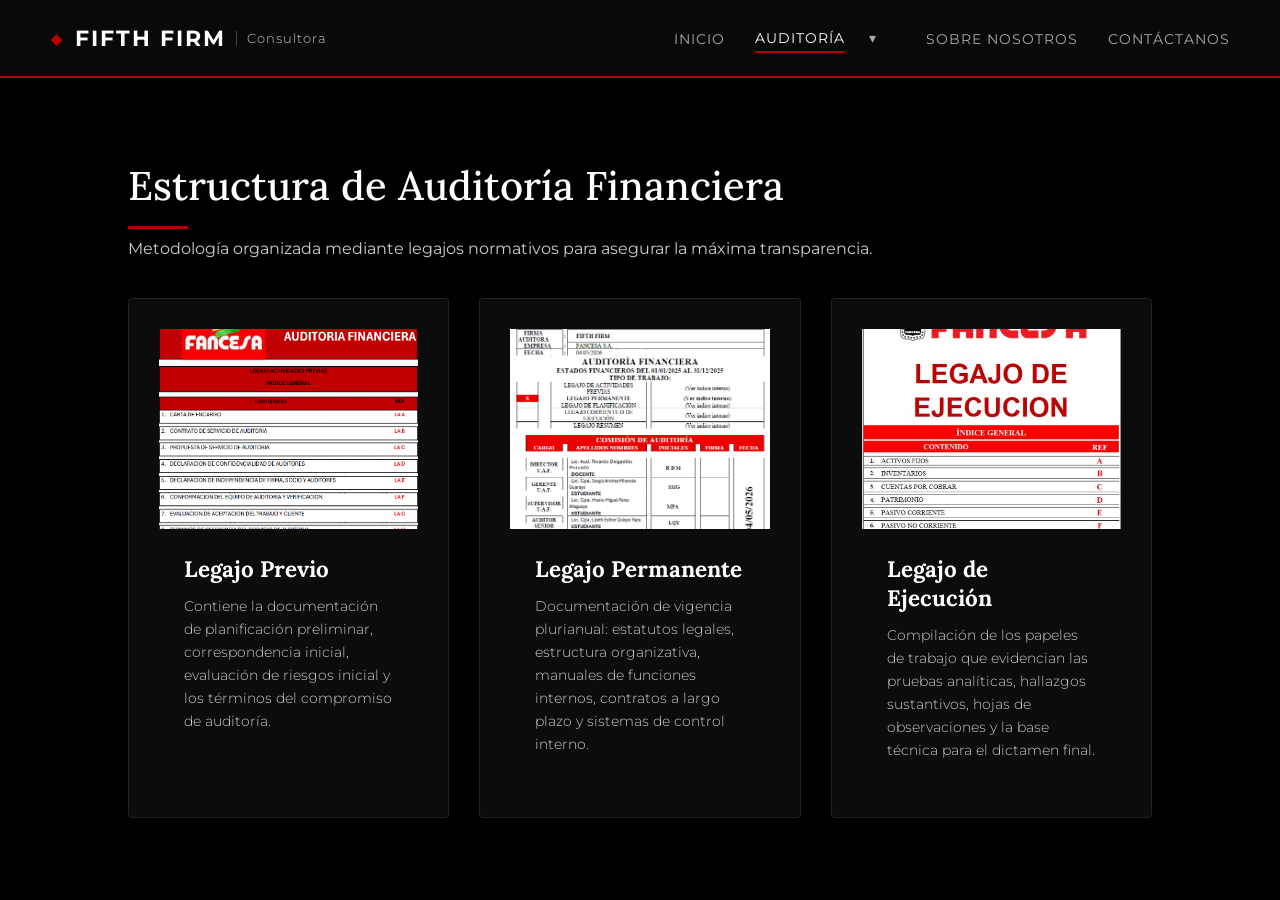
<file: auditoria.html>
<!DOCTYPE html>
<html lang="es">
<head>
    <meta charset="UTF-8">
    <meta name="viewport" content="width=device-width, initial-scale=1.0">
    <title>Servicios de Auditoría - FIFTH FIRM</title>
    <link href="https://fonts.googleapis.com/css2?family=Lora:wght@500&family=Montserrat:wght@300;400;600;700&display=swap" rel="stylesheet">
    <link rel="stylesheet" href="estilo.css">
    <style>
        /* --- ACTUALIZACIÓN DE ESTILOS PARA TARJETAS CON IMÁGENES --- */

        .card-link {
            text-decoration: none;
            display: block;
            color: inherit; 
        }

        .card {
            background-color: #0c0c0c;
            border: 1px solid #222;
            border-radius: 4px; 
            overflow: hidden; 
            transition: transform 0.3s ease, border-color 0.3s ease; 
            scroll-margin-top: 140px;
            height: 100%; 
            display: flex;
            flex-direction: column; 
        }

        .card-image {
            width: 100%;
            height: 200px; 
            overflow: hidden;
            background-color: #1a1a1a; 
            transition: height 0.4s ease; 
        }

        .card-image img {
            width: 100%;
            height: 100%;
            object-fit: cover; 
            transition: object-fit 0.4s ease, transform 0.4s ease;
        }

        .card:hover {
            transform: translateY(-5px);
            border-color: #b30000;
        }

        .card:hover .card-image img {
            object-fit: contain; 
            transform: scale(1.05); 
            background-color: #000000; 
        }

        .card-content {
            padding: 25px; 
            flex-grow: 1; 
        }

        .card-content h3 {
            font-family: 'Lora', serif;
            font-size: 1.4rem;
            color: #ffffff;
            margin-bottom: 12px;
        }

        .card-content p {
            color: #cccccc;
            font-size: 0.9rem;
            line-height: 1.6;
            font-weight: 300;
        }
    </style>
</head>
<body>

    <header>
        <div class="nav-container">
            <a href="index.html" class="logo" style="text-decoration: none;">
                <span>&#9670;</span> FIFTH FIRM <small>Consultora</small>
            </a>
            
            <button class="menu-toggle" id="mobile-menu-btn" aria-label="Abrir menú">
                <span></span>
                <span></span>
                <span></span>
            </button>

            <nav class="nav-menu" id="nav-menu">
                <ul>
                    <li><a href="index.html">Inicio</a></li>
                    <li class="dropdown active">
                        <a href="auditoria.html" class="dropdown-link">Auditoría</a>
                        <span class="arrow-btn" id="arrow-toggle">&#9662;</span>
                       <ul class="dropdown-menu" id="dropdown-sub">
        <li><a href="previo.html">Legajo Previo</a></li>
        <li><a href="permanente.html">Legajo Permanente</a></li>
        <li><a href="ejecucion.html">Legajo de Ejecución</a></li>
    </ul>
                    </li>
                    <li><a href="nosotros.html">Sobre Nosotros</a></li>
                    <li><a href="contacto.html">Contáctanos</a></li>
                </ul>
            </nav>
        </div>
    </header>

    <section class="page-container" style="margin-top: 120px;">
        <h2>Estructura de Auditoría Financiera</h2>
        <p style="color: #cccccc; margin-bottom: 40px;">Metodología organizada mediante legajos normativos para asegurar la máxima transparencia.</p>
        
        <div class="card-container">
            
            <a href="previo.html" class="card-link">
                <div class="card" id="previo"> 
                    <div class="card-image">
                        <img src="prev.png" alt="Planificación de Auditoría - Legajo Previo">
                    </div>
                    <div class="card-content">
                        <h3>Legajo Previo</h3>
                        <p>Contiene la documentación de planificación preliminar, correspondencia inicial, evaluación de riesgos inicial y los términos del compromiso de auditoría.</p>
                    </div>
                </div>
            </a>
            
            <a href="permanente.html" class="card-link">
                <div class="card" id="permanente">
                    <div class="card-image">
                        <img src="PERMA.png" alt="Documentación Corporativa - Legajo Permanente">
                    </div>
                    <div class="card-content">
                        <h3>Legajo Permanente</h3>
                        <p>Documentación de vigencia plurianual: estatutos legales, estructura organizativa, manuales de funciones internos, contratos a largo plazo y sistemas de control interno.</p>
                    </div>
                </div>
            </a>
    
            <a href="ejecucion.html" class="card-link">
                <div class="card" id="ejecucion">
                    <div class="card-image">
                        <img src="EJEC.jpg" alt="Papeles de Trabajo - Legajo de Ejecución">
                    </div>
                    <div class="card-content">
                        <h3>Legajo de Ejecución</h3>
                        <p>Compilación de los papeles de trabajo que evidencian las pruebas analíticas, hallazgos sustantivos, hojas de observaciones y la base técnica para el dictamen final.</p>
                    </div>
                </div>
            </a>
            
        </div>
    </section>

    <script>
        const mobileMenuBtn = document.getElementById('mobile-menu-btn');
        const navMenu = document.getElementById('nav-menu');
        const arrowToggle = document.getElementById('arrow-toggle');
        const dropdownSub = document.getElementById('dropdown-sub');

        mobileMenuBtn.addEventListener('click', (e) => {
            e.stopPropagation();
            mobileMenuBtn.classList.toggle('active');
            navMenu.classList.toggle('open');
            
            if(!navMenu.classList.contains('open')) {
                dropdownSub.classList.remove('show');
                arrowToggle.classList.remove('rotated');
            }
        });

        arrowToggle.addEventListener('click', (e) => {
            e.preventDefault(); 
            e.stopPropagation();
            dropdownSub.classList.toggle('show');
            arrowToggle.classList.toggle('rotated');
        });

        document.addEventListener('click', (e) => {
            if (!navMenu.contains(e.target) && !mobileMenuBtn.contains(e.target)) {
                mobileMenuBtn.classList.remove('active');
                navMenu.classList.remove('open');
                dropdownSub.classList.remove('show');
                arrowToggle.classList.remove('rotated');
            }
        });
    </script>
</body>
</html>
</file>
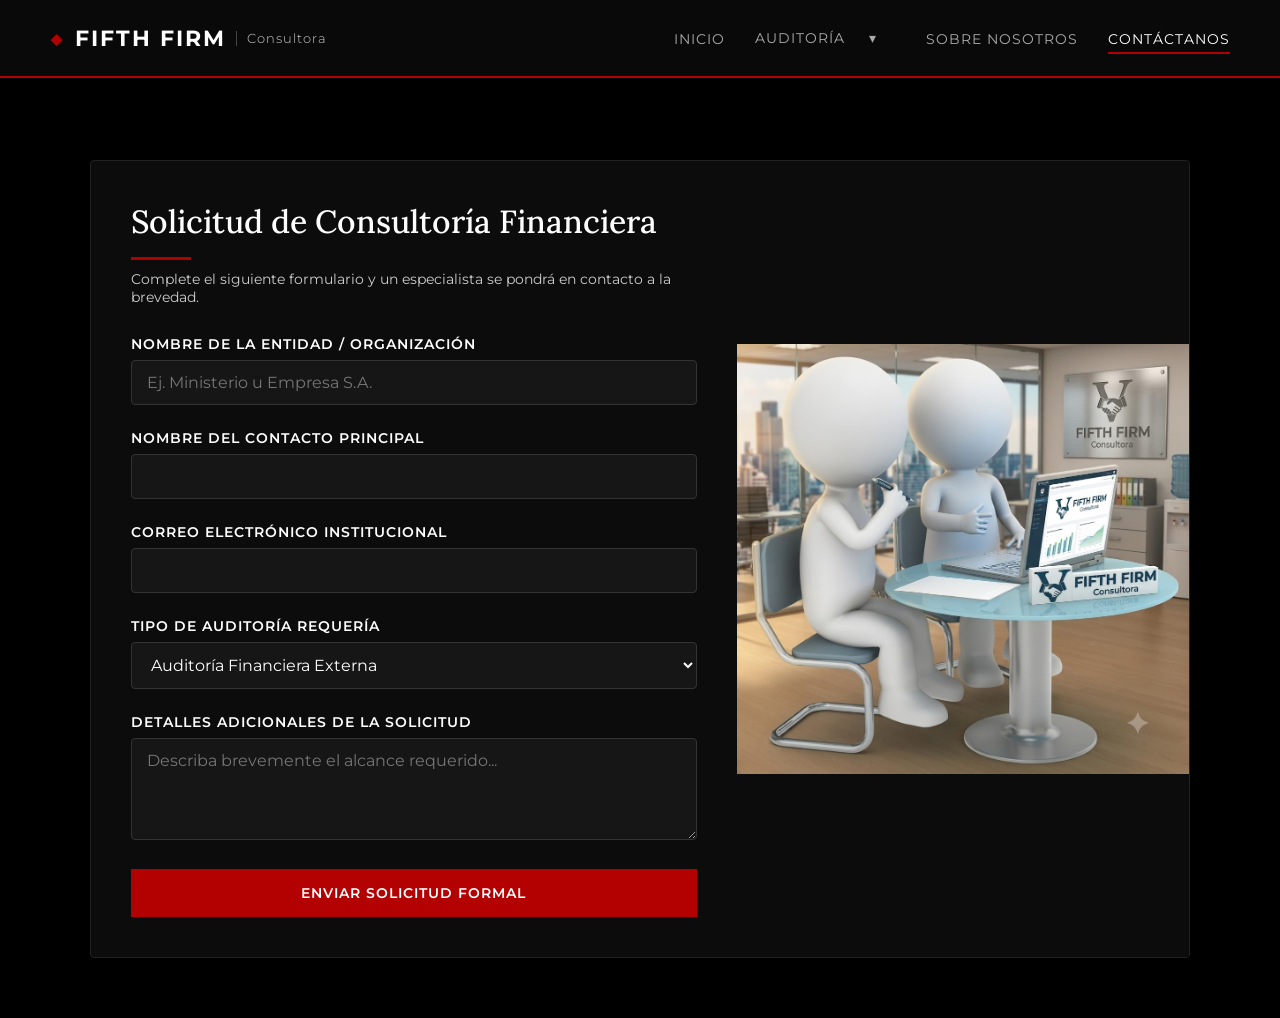
<file: contacto.html>
<!DOCTYPE html>
<html lang="es">
<head>
    <meta charset="UTF-8">
    <meta name="viewport" content="width=device-width, initial-scale=1.0">
    <title>Solicitar Consultoría - FIFTH FIRM</title>
    <link href="https://fonts.googleapis.com/css2?family=Lora:wght@500&family=Montserrat:wght@300;400;600;700&display=swap" rel="stylesheet">
    <link rel="stylesheet" href="estilo.css">
    
    <style>
        /* Estilos específicos para la distribución de pantalla dividida al 50% */
        .split-container {
            display: flex;
            align-items: stretch;
            width: 100%;
            max-width: 1100px; 
            margin: 40px auto; 
            background-color: #0c0c0c;
            border: 1px solid #222;
            border-radius: 4px;
            overflow: hidden;
        }

        /* Bloque izquierdo: Formulario */
        .form-side {
            flex: 1; 
            padding: 40px;
        }

        /* Bloque derecho: Imagen */
        .image-side {
            flex: 0.8; 
            position: relative;
            min-height: 450px;
        }

        .image-side img {
            width: 100%;
            height: 100%;
            object-fit: contain; 
            position: absolute;
            top: 0;
            left: 0;
            background-color: #0c0c0c; 
        }

        /* Diseño responsivo para pantallas táctiles o celulares */
        @media (max-width: 850px) {
            .split-container {
                flex-direction: column; 
            }
            .image-side {
                height: 300px;
                min-height: 300px;
            }
            .form-side {
                padding: 25px;
            }
        }
    </style>
</head>
<body>

    <header>
        <div class="nav-container">
            <a href="index.html" class="logo" style="text-decoration: none;">
                <span>&#9670;</span> FIFTH FIRM <small>Consultora</small>
            </a>
            
            <button class="menu-toggle" id="mobile-menu-btn" aria-label="Abrir menú">
                <span></span>
                <span></span>
                <span></span>
            </button>

            <nav class="nav-menu" id="nav-menu">
                <ul>
                    <li><a href="index.html">Inicio</a></li>
                    <li class="dropdown">
                        <a href="auditoria.html" class="dropdown-link">Auditoría</a>
                        <span class="arrow-btn" id="arrow-toggle">&#9662;</span>
                        <ul class="dropdown-menu" id="dropdown-sub">
        <li><a href="previo.html">Legajo Previo</a></li>
        <li><a href="permanente.html">Legajo Permanente</a></li>
        <li><a href="ejecucion.html">Legajo de Ejecución</a></li>
    </ul>
                    </li>
                    <li><a href="nosotros.html">Sobre Nosotros</a></li>
                    <li class="active"><a href="contacto.html">Contáctanos</a></li>
                </ul>
            </nav>
        </div>
    </header>

    <section class="page-container" style="margin-top: 100px; width: 100%; display: flex; justify-content: center; padding: 20px 40px;">
        
        <div class="split-container">
            
            <div class="form-side">
                <h2 style="font-size: 2rem; margin-bottom: 10px;">Solicitud de Consultoría Financiera</h2>
                <p style="color: #cccccc; margin-bottom: 30px; font-size: 0.9rem;">Complete el siguiente formulario y un especialista se pondrá en contacto a la brevedad.</p>
                
                <form class="contact-form" style="border: none; padding: 0;" onsubmit="event.preventDefault(); alert('Solicitud enviada correctamente. Un consultor se comunicará con usted.');">
                    <div class="form-group">
                        <label>Nombre de la Entidad / Organización</label>
                        <input type="text" required placeholder="Ej. Ministerio u Empresa S.A.">
                    </div>
                    <div class="form-group">
                        <label>Nombre del Contacto Principal</label>
                        <input type="text" required>
                    </div>
                    <div class="form-group">
                        <label>Correo Electrónico Institucional</label>
                        <input type="email" required>
                    </div>
                    <div class="form-group">
                        <label>Tipo de Auditoría Requería</label>
                        <select required>
                            <option value="financiera">Auditoría Financiera Externa</option>
                            <option value="interna">Evaluación de Observaciones de UAI</option>
                            <option value="procesos">Auditoría de Procesos Internos</option>
                        </select>
                    </div>
                    <div class="form-group">
                        <label>Detalles Adicionales de la Solicitud</label>
                        <textarea rows="4" placeholder="Describa brevemente el alcance requerido..."></textarea>
                    </div>
                    <button type="submit" class="btn-action" style="width: 100%; border: none; cursor: pointer;">Enviar Solicitud Formal</button>
                </form>
            </div>

            <div class="image-side">
                <img src="cont.jfif" alt="Consultoría Técnica FIFTH FIRM">
            </div>

        </div>

    </section>

    <script>
        const mobileMenuBtn = document.getElementById('mobile-menu-btn');
        const navMenu = document.getElementById('nav-menu');
        const arrowToggle = document.getElementById('arrow-toggle');
        const dropdownSub = document.getElementById('dropdown-sub');

        mobileMenuBtn.addEventListener('click', (e) => {
            e.stopPropagation();
            mobileMenuBtn.classList.toggle('active');
            navMenu.classList.toggle('open');
            
            if(!navMenu.classList.contains('open')) {
                dropdownSub.classList.remove('show');
                arrowToggle.classList.remove('rotated');
            }
        });

        arrowToggle.addEventListener('click', (e) => {
            e.preventDefault(); 
            e.stopPropagation();
            dropdownSub.classList.toggle('show');
            arrowToggle.classList.toggle('rotated');
        });

        document.addEventListener('click', (e) => {
            if (!navMenu.contains(e.target) && !mobileMenuBtn.contains(e.target)) {
                mobileMenuBtn.classList.remove('active');
                navMenu.classList.remove('open');
                dropdownSub.classList.remove('show');
                arrowToggle.classList.remove('rotated');
            }
        });
    </script>

</body>
</html>
</file>
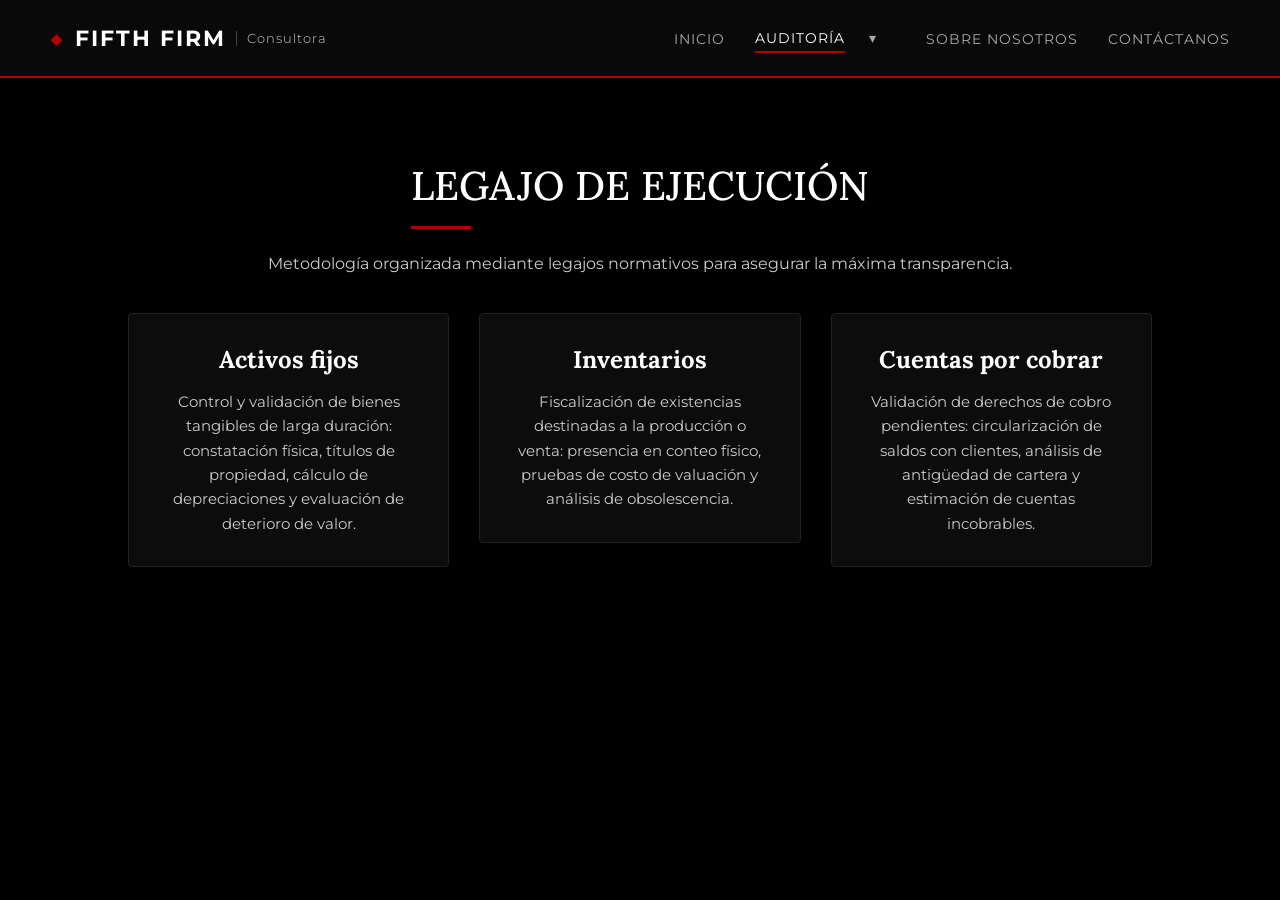
<file: ejecucion.html>
<!DOCTYPE html>
<html lang="es">
<head>
    <meta charset="UTF-8">
    <meta name="viewport" content="width=device-width, initial-scale=1.0">
    <title>Servicios de Auditoría - FIFTH FIRM</title>
    <link href="https://fonts.googleapis.com/css2?family=Lora:wght@500&family=Montserrat:wght@300;400;600;700&display=swap" rel="stylesheet">
    <link rel="stylesheet" href="estilo.css">
    
    <style>
        /* Modificaciones específicas para la distribución en 3 y 2 centrados */
        .flex-container-custom {
            display: flex;
            flex-wrap: wrap;
            justify-content: center; 
            gap: 30px;
            margin-top: 30px;
            max-width: 1200px;
            margin-left: auto;
            margin-right: auto;
        }

        .card-link {
            text-decoration: none; 
            display: block; 
            color: inherit;
            width: calc(33.33% - 20px); 
            min-width: 300px; 
        }

        @media (max-width: 1024px) {
            .card-link {
                width: calc(50% - 15px); 
            }
        }

        @media (max-width: 768px) {
            .card-link {
                width: 100%; 
            }
        }
    </style>
</head>
<body>

    <header>
        <div class="nav-container">
            <a href="index.html" class="logo" style="text-decoration: none;">
                <span>◆</span> FIFTH FIRM <small>Consultora</small>
            </a>
            
            <button class="menu-toggle" id="mobile-menu-btn" aria-label="Abrir menú">
                <span></span>
                <span></span>
                <span></span>
            </button>

            <nav class="nav-menu" id="nav-menu">
                <ul>
                    <li><a href="index.html">Inicio</a></li>
                    <li class="dropdown active">
                        <a href="auditoria.html" class="dropdown-link">Auditoría</a>
                        <span class="arrow-btn" id="arrow-toggle">&#9662;</span>
                        <ul class="dropdown-menu" id="dropdown-sub">
        <li><a href="previo.html">Legajo Previo</a></li>
        <li><a href="permanente.html">Legajo Permanente</a></li>
        <li><a href="ejecucion.html">Legajo de Ejecución</a></li>
    </ul>
                    </li>
                    <li><a href="nosotros.html">Sobre Nosotros</a></li>
                    <li><a href="contacto.html">Contáctanos</a></li>
                </ul>
            </nav>
        </div>
    </header>

    <section class="page-container" style="margin-top: 120px; text-align: center;">
        <h2 style="display: inline-block;">LEGAJO DE EJECUCIÓN</h2>
        <p style="color: #cccccc; margin-bottom: 40px; margin-top: 15px;">Metodología organizada mediante legajos normativos para asegurar la máxima transparencia.</p>
        
        <div class="flex-container-custom">
         
    <a href="previo.html?rubro=activos" class="card-link">
        <div class="card" id="previo"> 
            <h3>Activos fijos</h3>
            <p>Control y validación de bienes tangibles de larga duración: constatación física, títulos de propiedad, cálculo de depreciaciones y evaluación de deterioro de valor.</p>
        </div>
    </a>
    
    <a href="previo.html?rubro=inventarios" class="card-link">
        <div class="card" id="permanente">
            <h3>Inventarios</h3>
            <p>Fiscalización de existencias destinadas a la producción o venta: presencia en conteo físico, pruebas de costo de valuación y análisis de obsolescencia.</p>
        </div>
    </a>

    <a href="previo.html?rubro=cobrar" class="card-link">
        <div class="card" id="ejecucion">
            <h3>Cuentas por cobrar</h3>
            <p>Validación de derechos de cobro pendientes: circularización de saldos con clientes, análisis de antigüedad de cartera y estimación de cuentas incobrables.</p>
        </div>
    </a>
  <!--   
    <a href="previo.html?rubro=patrimonio" class="card-link">
        <div class="card" id="hallazgos">
            <h3>Patrimonio</h3>
            <p>Revisión del valor residual y fondos propios: cotejo de escrituras de capital social, revisión de actas de accionistas y distribución legal de utilidades.</p>
        </div>
    </a>

    <a href="previo.html?rubro=pasivos" class="card-link">
        <div class="card" id="comunicacion">
            <h3>Pasivo corriente y no corriente</h3>
            <p>Examen de obligaciones financieras y comerciales: confirmación de deudas con terceros, clasificación por vencimiento (corto y largo plazo) y búsqueda de pasivos omitidos.</p>
        </div>
    </a>
-->
</div>
    </section>

    <script>
        const mobileMenuBtn = document.getElementById('mobile-menu-btn');
        const navMenu = document.getElementById('nav-menu');
        const arrowToggle = document.getElementById('arrow-toggle');
        const dropdownSub = document.getElementById('dropdown-sub');

        mobileMenuBtn.addEventListener('click', (e) => {
            e.stopPropagation();
            mobileMenuBtn.classList.toggle('active');
            navMenu.classList.toggle('open');
            
            if(!navMenu.classList.contains('open')) {
                dropdownSub.classList.remove('show');
                arrowToggle.classList.remove('rotated');
            }
        });

        arrowToggle.addEventListener('click', (e) => {
            e.preventDefault(); 
            e.stopPropagation();
            dropdownSub.classList.toggle('show');
            arrowToggle.classList.toggle('rotated');
        });

        document.addEventListener('click', (e) => {
            if (!navMenu.contains(e.target) && !mobileMenuBtn.contains(e.target)) {
                mobileMenuBtn.classList.remove('active');
                navMenu.classList.remove('open');
                dropdownSub.classList.remove('show');
                arrowToggle.classList.remove('rotated');
            }
        });
    </script>
</body>
</html>
</file>
<file: estilo.css>
/* --- ESTILOS GLOBALES Y VARIABLES --- */
* {
    margin: 0;
    padding: 0;
    box-sizing: border-box;
    font-family: 'Montserrat', sans-serif;
}
















/* --- EFECTO ZOOM/IMAGEN GRANDE PARA EL EQUIPO --- */
.img-hover-container {
    position: relative;
    width: 100%;
    height: 280px;
    overflow: visible; /* Permite que el zoom salga de los límites de la tarjeta */
    margin-bottom: 15px;
    z-index: 5;
}

.team-card .img-hover-container img {
    width: 100%;
    height: 100%;
    object-fit: cover;
    border-bottom: 2px solid #222;
    transition: transform 0.4s cubic-bezier(0.16, 1, 0.3, 1), box-shadow 0.4s ease;
}

/* Cuando pasas el cursor, la imagen se agranda elegantemente */
.team-card:hover .img-hover-container img {
    transform: scale(1.25); /* Agranda la imagen un 25% */
    z-index: 999; /* La pone por encima de cualquier otro elemento */
    border: 2px solid #b30000;
    box-shadow: 0 10px 30px rgba(0, 0, 0, 0.8);
}

/* Asegura que la tarjeta activa se superponga al resto */
.team-card {
    transition: transform 0.3s, border-color 0.3s, z-index 0.3s;
}
.team-card:hover {
    z-index: 10;
}

/* --- ESTILOS PARA LA VISTA EN PANTALLA COMPLETA (MODAL) --- */
.modal-overlay {
    position: fixed;
    top: 0;
    left: 0;
    width: 100%;
    height: 100%;
    background-color: rgba(0, 0, 0, 0.9); /* Fondo negro con 90% de opacidad */
    display: flex;
    justify-content: center;
    align-items: center;
    z-index: 2000; /* Por encima de todo, incluyendo el header fixed */
    opacity: 0;
    pointer-events: none;
    transition: opacity 0.3s ease;
}

/* Estado activo del modal */
.modal-overlay.active {
    opacity: 1;
    pointer-events: auto;
}

/* Estilo de la imagen grande centrada */
.modal-overlay img {
    max-width: 85%;
    max-height: 85vh;
    object-fit: contain;
    border: 3px solid #b30000; /* Marco rojo distintivo de la firma */
    border-radius: 4px;
    box-shadow: 0 0 30px rgba(179, 0, 0, 0.4);
    transform: scale(0.9);
    transition: transform 0.3s ease;
}

/* Pequeña animación de crecimiento al abrirse */
.modal-overlay.active img {
    transform: scale(1);
}






















/* ==========================================================================
   --- ARQUITECTURA RESPONSIVA DE NAVEGACIÓN (MÓVILES Y TABLETS) ---
   ========================================================================== */

.menu-toggle {
    display: none;
    flex-direction: column;
    justify-content: space-between;
    width: 26px;
    height: 18px;
    background: transparent;
    border: none;
    cursor: pointer;
    z-index: 1010;
    padding: 0;
}

.menu-toggle span {
    width: 100%;
    height: 2px;
    background-color: #ffffff;
    transition: all 0.3s cubic-bezier(0.25, 0.8, 0.25, 1);
    border-radius: 4px;
}

/* Animación de las tres líneas a X */
.menu-toggle.active span:nth-child(1) {
    transform: translateY(8px) rotate(45deg);
    background-color: #b30000;
}
.menu-toggle.active span:nth-child(2) {
    opacity: 0;
}
.menu-toggle.active span:nth-child(3) {
    transform: translateY(-8px) rotate(-45deg);
    background-color: #b30000;
}

/* --- ESTILOS DE LA FLECHA COMO BOTÓN INDEPENDIENTE --- */
.arrow-btn {
    display: inline-block;
    color: #aaaaaa;
    padding: 10px 20px; /* Área de interacción cómoda */
    cursor: pointer;
    font-size: 0.85rem;
    transition: transform 0.3s ease, color 0.3s ease;
}

.arrow-btn:hover {
    color: #b30000;
}

/* Rotación exclusiva de la flecha cuando se activa por JS */
.arrow-btn.rotated {
    transform: rotate(180deg);
    color: #b30000;
}

/* --- COMPORTAMIENTO EXCLUSIVO EN MÓVILES (< 768px) --- */
@media (max-width: 768px) {
    header {
        padding: 15px 25px;
    }

    .nav-container {
        width: 100%;
        display: flex;
        justify-content: space-between;
        align-items: center;
    }

    .menu-toggle {
        display: flex;
    }

    /* Contenedor principal del menú vertical */
    .nav-menu {
        position: absolute;
        top: 100%;
        left: 0;
        width: 100%;
        background-color: rgba(10, 10, 10, 0.98);
        border-bottom: 2px solid #b30000;
        max-height: 0; /* Totalmente comprimido por defecto */
        overflow: hidden;
        transition: max-height 0.4s cubic-bezier(0.4, 0, 0.2, 1);
        z-index: 999;
        box-shadow: 0 10px 20px rgba(0,0,0,0.8);
    }

    /* Al abrir el menú principal, se adapta dinámicamente */
    .nav-menu.open {
        max-height: 600px; 
        overflow-y: auto;  
    }

    .nav-menu ul {
        display: flex;
        flex-direction: column;
        align-items: flex-start;
        gap: 0;
        padding: 10px 0;
        width: 100%;
    }

    .nav-menu ul li {
        width: 100%;
        position: relative;
    }

    /* NUEVO: Distribución para que el enlace y la flecha coexistan en la misma línea */
    .nav-menu ul li.dropdown {
        display: flex;
        flex-wrap: wrap; /* Permite que el submenú caiga abajo del todo */
        align-items: center;
        justify-content: space-between;
    }

    .nav-menu ul li a {
        display: block;
        padding: 15px 30px;
        font-size: 0.95rem;
        letter-spacing: 1px;
        box-sizing: border-box;
        border-bottom: none !important;
        background: transparent;
        transition: background 0.2s ease, color 0.2s ease;
    }

    /* El enlace de auditoría comparte línea, no ocupa el 100% */
    .nav-menu ul li.dropdown > a {
        flex: 1; /* Ocupa todo el espacio izquierdo disponible */
    }

    .nav-menu ul li a:hover, 
    .nav-menu ul li.active > a {
        background-color: #161616;
        color: #ffffff;
    }

    /* --- SUBMENÚ DE LEGAJOS TOTALMENTE COMPRIMIDO --- */
    .dropdown-menu {
        display: none !important; /* Completamente oculto de entrada */
        position: relative !important; 
        width: 100%; /* Forzamos a que ocupe todo el ancho inferior al abrirse */
        top: 0;
        left: 0;
        background-color: #060606;
        border: none;
        border-left: 4px solid #b30000;
        padding: 0;
        box-shadow: none;
    }

    /* Se muestra únicamente al añadir la clase .show con JS */
    .dropdown-menu.show {
        display: block !important; 
    }

    .dropdown-menu li a {
        padding: 12px 15px 12px 50px !important; /* Margen interior para los legajos */
        font-size: 0.85rem;
        color: #aaaaaa;
        width: 100%;
    }

    .dropdown-menu li a:hover {
        background-color: #111111;
        color: #b30000;
    }
    
    .hero-content h1 { font-size: 2rem; }
    .hero-content p { font-size: 0.95rem; }
}

@media (max-width: 480px) {
    .logo {
        font-size: 1.1rem;
    }
    .logo small {
        display: none; 
    }
}





















body {
    background-color: #000000;
    color: #ffffff;
    overflow-x: hidden;
}

/* --- MENÚ DE NAVEGACIÓN --- */
header {
    background-color: rgba(10, 10, 10, 0.95);
    padding: 20px 50px;
    position: fixed;
    width: 100%;
    top: 0;
    left: 0;
    z-index: 1000;
    border-bottom: 2px solid #b30000;
}

.nav-container {
    max-width: 1400px;
    margin: 0 auto;
    display: flex;
    justify-content: space-between;
    align-items: center;
}

.logo {
    font-weight: 700;
    font-size: 1.4rem;
    color: #ffffff;
    text-transform: uppercase;
    letter-spacing: 2px;
    display: flex;
    align-items: center;
    gap: 10px;
}

.logo span { color: #b30000; }

.logo small {
    font-weight: 300;
    font-size: 0.8rem;
    letter-spacing: 1px;
    color: #cccccc;
    text-transform: none;
    border-left: 1px solid #444;
    padding-left: 10px;
}

nav ul {
    display: flex;
    list-style: none;
    align-items: center;
    gap: 30px;
}

nav ul li a {
    color: #aaaaaa;
    text-decoration: none;
    font-size: 0.85rem;
    font-weight: 400;
    text-transform: uppercase;
    letter-spacing: 1px;
    transition: color 0.3s;
}

nav ul li a:hover, nav ul li.active a {
    color: #ffffff;
    border-bottom: 2px solid #b30000;
    padding-bottom: 5px;
}

/* --- LOGICA DEL MENÚ DESPLEGABLE (DROPDOWN) --- */
.dropdown {
    position: relative;
}

.dropdown-menu {
    display: none;
    position: absolute;
    top: 100%;
    left: 0;
    background-color: #0c0c0c;
    border: 1px solid #222;
    border-top: 2px solid #b30000;
    min-width: 220px;
    flex-direction: column;
    gap: 0;
    padding: 10px 0;
    box-shadow: 0px 8px 16px rgba(0,0,0,0.5);
}

.dropdown-menu li {
    width: 100%;
}

.dropdown-menu li a {
    display: block;
    padding: 10px 20px;
    color: #cccccc;
    text-transform: none;
    font-size: 0.85rem;
    border-bottom: none !important;
}

.dropdown-menu li a:hover {
    background-color: #161616;
    color: #ffffff;
}

.dropdown:hover .dropdown-menu {
    display: flex;
}

/* --- SECCIÓN PRINCIPAL (HERO) --- */
.hero {
    position: relative;
    height: 85vh;
    background: linear-gradient(135deg, rgba(0, 0, 0, 0.9) 30%, rgba(179, 0, 0, 0.2) 100%), 
                url(portal.png) no-repeat center center/cover;
    display: flex;
    align-items: center;
    padding-left: 10%;
    z-index: 1;
}

.hero-content {
    max-width: 750px;
    margin-top: 60px;
}

.hero-content h1 {
    font-family: 'Lora', serif;
    font-size: 3.5rem;
    color: #ffffff;
    line-height: 1.25;
    margin-bottom: 20px;
    font-weight: 500;
    text-shadow: 2px 2px 15px rgba(0, 0, 0, 0.9);
}

.hero-content p {
    font-size: 1.15rem;
    color: #dddddd;
    margin-bottom: 35px;
    font-weight: 300;
    line-height: 1.6;
    text-shadow: 1px 1px 8px rgba(0, 0, 0, 0.9);
}

.btn-action {
    display: inline-block;
    background-color: #b30000;
    color: #ffffff;
    padding: 15px 35px;
    font-size: 0.9rem;
    font-weight: 600;
    text-transform: uppercase;
    text-decoration: none;
    letter-spacing: 1px;
    border: 1px solid #b30000;
    transition: all 0.3s ease;
}

.btn-action:hover {
    background-color: transparent;
    color: #ffffff;
    border-color: #ffffff;
    transform: translateY(-2px);
}

.hero::after {
    content: '';
    position: absolute;
    bottom: 0;
    left: 0;
    width: 100%;
    height: 100px;
    background-color: #000000;
    clip-path: polygon(0 100%, 100% 100%, 100% 40%, 0 100%);
    z-index: 2;
}

/* --- NUEVO: ESTILOS DEL CARRUSEL AUTOMÁTICO --- */
.carousel-container {
    width: 100%;
    padding: 40px 10% 0 10%;
    background-color: #000000;
}

.carousel-slider {
    width: 100%;
    height: 450px;
    overflow: hidden;
    position: relative;
    border: 1px solid #222;
    border-radius: 4px;
}

.carousel-track {
    display: flex;
    width: 400%; /* 4 imágenes en total contando el clon */
    height: 100%;
    /* Animación de 8 segundos en total (2 segundos por cada una de las 3 transiciones fijas) */
    animation: slideAnimation 10s infinite cubic-bezier(0.77, 0, 0.175, 1);
}

.carousel-slide {
    width: 25%;
    height: 100%;
    position: relative;
    display: block;
    text-decoration: none;
}

.carousel-slide img {
    width: 100%;
    height: 100%;
    object-fit: cover;
    filter: brightness(0.6) contrast(1.1);
    transition: filter 0.3s ease;
}

.carousel-slide:hover img {
    filter: brightness(0.8) contrast(1.1);
}

.carousel-caption {
    position: absolute;
    bottom: 40px;
    left: 40px;
    color: #ffffff;
    font-family: 'Lora', serif;
    font-size: 1.8rem;
    font-weight: 500;
    text-shadow: 2px 2px 10px rgba(0,0,0,0.9);
    border-left: 3px solid #b30000;
    padding-left: 15px;
}

/* Animación CSS para cambiar cada 2 segundos con pausa fija */
@keyframes slideAnimation {
    0%, 20% { transform: translateX(0); }
    25%, 45% { transform: translateX(-25%); }
    50%, 70% { transform: translateX(-50%); }
    75%, 100% { transform: translateX(-75%); }
}

/* --- ESTILOS DE PÁGINAS INTERNAS Y TARJETAS --- */
.page-container {
    padding: 40px 10%;
    background-color: #000000;
}

.page-container h2, .services-section h2 {
    font-family: 'Lora', serif;
    font-size: 2.5rem;
    color: #ffffff;
    font-weight: 500;
    margin-bottom: 10px;
}

.page-container h2::after, .services-section h2::after {
    content: '';
    display: block;
    width: 60px;
    height: 3px;
    background-color: #b30000;
    margin-top: 15px;
}

.services-section {
    background-color: #000000;
    padding: 60px 10% 40px 10%;
}

/* --- NUEVO: ESTILOS DE LA IMAGEN / BANNER INFERIOR ENLACE A AUDITORÍA --- */
.footer-cta-section {
    padding: 40px 10% 80px 10%;
    background-color: #000000;
}

.footer-audit-banner {
    display: block;
    position: relative;
    width: 100%;
    height: 300px;
    overflow: hidden;
    border-radius: 4px;
    border: 1px solid #1a1a1a;
    text-decoration: none;
    transition: border-color 0.3s ease;
}

.footer-audit-banner img {
    width: 100%;
    height: 100%;
    object-fit: cover;
    filter: brightness(0.4) grayscale(30%);
    transition: transform 0.5s ease, filter 0.5s ease;
}

.banner-overlay {
    position: absolute;
    top: 0;
    left: 0;
    width: 100%;
    height: 100%;
    display: flex;
    flex-direction: column;
    justify-content: center;
    align-items: center;
    text-align: center;
    padding: 20px;
    background: linear-gradient(to top, rgba(0,0,0,0.8), rgba(0,0,0,0.3));
}

.banner-overlay h3 {
    font-family: 'Lora', serif;
    font-size: 2rem;
    color: #ffffff;
    margin-bottom: 10px;
}

.banner-overlay p {
    color: #cccccc;
    font-size: 1rem;
    margin-bottom: 20px;
    font-weight: 300;
}

.banner-btn {
    color: #ffffff;
    font-size: 0.85rem;
    font-weight: 600;
    text-transform: uppercase;
    letter-spacing: 1px;
    border-bottom: 2px solid #b30000;
    padding-bottom: 5px;
    transition: color 0.3s, border-color 0.3s;
}

.footer-audit-banner:hover border-color {
    border-color: #b30000;
}

.footer-audit-banner:hover img {
    transform: scale(1.02);
    filter: brightness(0.5) grayscale(0%);
}

.footer-audit-banner:hover .banner-btn {
    color: #b30000;
    border-color: #ffffff;
}

/* El resto del CSS base se conserva intacto... */
.card-container {
    display: grid;
    grid-template-columns: repeat(auto-fit, minmax(300px, 1fr));
    gap: 30px;
    margin-top: 30px;
}

.card {
    background-color: #0c0c0c;
    border: 1px solid #222;
    padding: 30px;
    border-radius: 4px;
    transition: transform 0.3s, border-color 0.3s;
    scroll-margin-top: 140px;
}

.card:hover {
    transform: translateY(-5px);
    border-color: #b30000;
}

.card h3 {
    font-family: 'Lora', serif;
    font-size: 1.5rem;
    color: #ffffff;
    margin-bottom: 15px;
}

.card p {
    color: #cccccc;
    font-size: 0.95rem;
    line-height: 1.6;
}

.contact-form {
    background-color: #0c0c0c;
    border: 1px solid #222;
    padding: 40px;
    border-radius: 4px;
}

.form-group {
    margin-bottom: 25px;
}

.form-group label {
    display: block;
    color: #ffffff;
    font-size: 0.85rem;
    text-transform: uppercase;
    letter-spacing: 1px;
    margin-bottom: 8px;
    font-weight: 600;
}

.form-group input, .form-group textarea, .form-group select {
    width: 100%;
    background-color: #161616;
    border: 1px solid #333;
    padding: 12px 15px;
    color: #ffffff;
    font-size: 1rem;
    border-radius: 4px;
    transition: border-color 0.3s;
}

.form-group input:focus, .form-group textarea:focus, .form-group select:focus {
    outline: none;
    border-color: #b30000;
}

.about-layout {
    display: grid;
    grid-template-columns: 1fr 1fr;
    gap: 50px;
    align-items: center;
    margin-top: 40px;
}

.about-text p {
    color: #cccccc;
    line-height: 1.8;
    margin-bottom: 20px;
    font-size: 1.05rem;
}

.team-grid {
    display: grid;
    grid-template-columns: repeat(auto-fit, minmax(220px, 1fr));
    gap: 25px;
    margin-top: 40px;
}

.team-card {
    background-color: #0c0c0c;
    border: 1px solid #1a1a1a;
    text-align: center;
    padding: 20px;
    transition: border-color 0.3s;
}

.team-card:hover {
    border-color: #b30000;
}

.team-card img {
    width: 100%;
    height: 280px;
    object-fit: cover;
    margin-bottom: 15px;
    border-bottom: 2px solid #222;
}

.team-card h4 {
    font-size: 1.1rem;
    color: #ffffff;
    margin-bottom: 5px;
}

.team-card p {
    color: #b30000;
    font-size: 0.85rem;
    font-weight: 600;
}

@media (max-width: 900px) {
    .about-layout { grid-template-columns: 1fr; }
    .carousel-slider { height: 300px; }
    .carousel-caption { font-size: 1.3rem; left: 20px; bottom: 20px; }
}

@media (max-width: 768px) {
    .hero-content h1 { font-size: 2.2rem; }
    .hero-content p { font-size: 1rem; }
    nav ul { display: none; }
    header { padding: 20px; }
    .footer-audit-banner { height: 220px; }
    .banner-overlay h3 { font-size: 1.4rem; }
}
</file>
